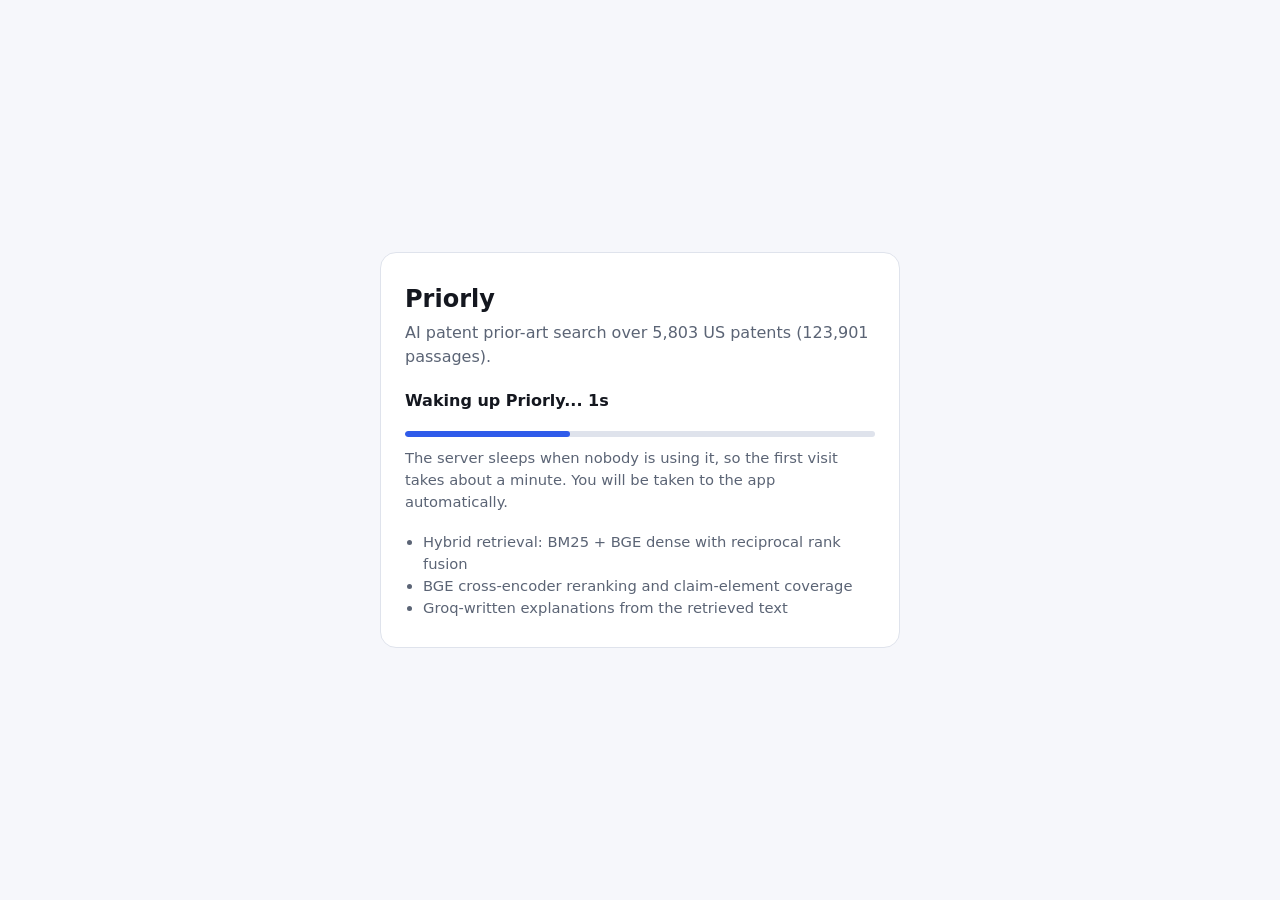
<file: frontend/wake.html>
<!doctype html>
<html lang="en">
<head>
<meta charset="utf-8">
<meta name="viewport" content="width=device-width, initial-scale=1">
<title>Priorly - AI Patent Prior-Art Search</title>
<meta name="description" content="Priorly: hybrid BM25 + BGE retrieval, cross-encoder reranking and claim-element coverage over 5,803 patents.">
<style>
:root{--bg:#f6f7fb;--card:#fff;--text:#14171f;--muted:#5b6475;--line:#dfe3ec;--accent:#2f5bea;--ok:#12805c;--warn:#a15c00}
@media (prefers-color-scheme:dark){:root{--bg:#0f1218;--card:#171b24;--text:#eef1f7;--muted:#9aa3b5;--line:#272d3a;--accent:#7b9cff;--ok:#4cc79a;--warn:#e8b55a}}
*{box-sizing:border-box}
html,body{margin:0}
body{min-height:100vh;display:grid;place-items:center;padding:24px 16px;background:var(--bg);color:var(--text);font:16px/1.5 system-ui,-apple-system,"Segoe UI",Roboto,sans-serif}
main{width:100%;max-width:520px;background:var(--card);border:1px solid var(--line);border-radius:16px;padding:28px 24px}
h1{margin:0 0 4px;font-size:1.5rem}
.sub{margin:0 0 20px;color:var(--muted)}
.bar{height:6px;border-radius:99px;background:var(--line);overflow:hidden;margin:18px 0 10px}
.bar i{display:block;height:100%;width:35%;background:var(--accent);border-radius:99px;animation:slide 1.4s ease-in-out infinite}
@keyframes slide{0%{margin-left:-35%}100%{margin-left:100%}}
@media (prefers-reduced-motion:reduce){.bar i{animation:none;width:100%}}
#status{font-weight:600}
#detail{margin:6px 0 0;color:var(--muted);font-size:.92rem}
.btn{display:inline-block;margin-top:18px;padding:10px 16px;border-radius:10px;background:var(--accent);color:#fff;text-decoration:none;font-weight:600}
@media (prefers-color-scheme:dark){.btn{color:#0f1218}}
ul{margin:18px 0 0;padding-left:18px;color:var(--muted);font-size:.92rem}
.hide{display:none}
</style>
</head>
<body>
<main>
  <h1>Priorly</h1>
  <p class="sub">AI patent prior-art search over 5,803 US patents (123,901 passages).</p>

  <div id="wait">
    <div id="status" role="status" aria-live="polite">Waking up Priorly...</div>
    <div class="bar" aria-hidden="true"><i></i></div>
    <p id="detail">The server sleeps when nobody is using it, so the first visit takes about a minute. You will be taken to the app automatically.</p>
  </div>

  <div id="fail" class="hide">
    <div id="failmsg" style="font-weight:600;color:var(--warn)">This is taking longer than usual.</div>
    <p id="detail2" class="sub" style="margin-top:6px">The server may still be starting. You can try again or open the app directly.</p>
    <a class="btn" id="retry" href="#">Try again</a>
  </div>

  <ul>
    <li>Hybrid retrieval: BM25 + BGE dense with reciprocal rank fusion</li>
    <li>BGE cross-encoder reranking and claim-element coverage</li>
    <li>Groq-written explanations from the retrieved text</li>
  </ul>
</main>
<script>
(function () {
  // The whole app (UI + API) runs on this one address, so login cookies work without any cross-site setup.
  var APP_URL = "https://maniharafzal400--priorly-priorly-serve.us-east.modal.run";
  var MAX_MS = 5 * 60 * 1000;      // stop trying after 5 minutes
  var TRY_MS = 25 * 1000;           // one ping may wait this long

  var $ = function (id) { return document.getElementById(id); };
  var started = 0, stopped = false, tick = 0;

  function secs() { return Math.round((Date.now() - started) / 1000); }

  function ping() {
    var ctl = new AbortController();
    var timer = setTimeout(function () { ctl.abort(); }, TRY_MS);
    // no-cors: we only need to know the server answered, not read the reply
    return fetch(APP_URL + "/api/health?_=" + Date.now(), { mode: "no-cors", cache: "no-store", signal: ctl.signal })
      .then(function () { clearTimeout(timer); return true; })
      .catch(function () { clearTimeout(timer); return false; });
  }

  function loop() {
    if (stopped) return;
    if (Date.now() - started > MAX_MS) { return giveUp(); }
    ping().then(function (up) {
      if (up) { return ready(); }
      setTimeout(loop, 2000);
    });
  }

  function ready() {
    stopped = true;
    clearInterval(tick);
    $("status").textContent = "Priorly is awake. Opening...";
    window.location.replace(APP_URL + "/");
  }

  function giveUp() {
    stopped = true;
    clearInterval(tick);
    $("wait").classList.add("hide");
    $("fail").classList.remove("hide");
  }

  function start() {
    stopped = false;
    started = Date.now();
    $("fail").classList.add("hide");
    $("wait").classList.remove("hide");
    $("status").textContent = "Waking up Priorly...";
    clearInterval(tick);
    tick = setInterval(function () {
      if (!stopped) $("status").textContent = "Waking up Priorly... " + secs() + "s";
    }, 1000);
    loop();
  }

  $("retry").addEventListener("click", function (e) { e.preventDefault(); start(); });
  start();
})();
</script>
</body>
</html>
</file>
